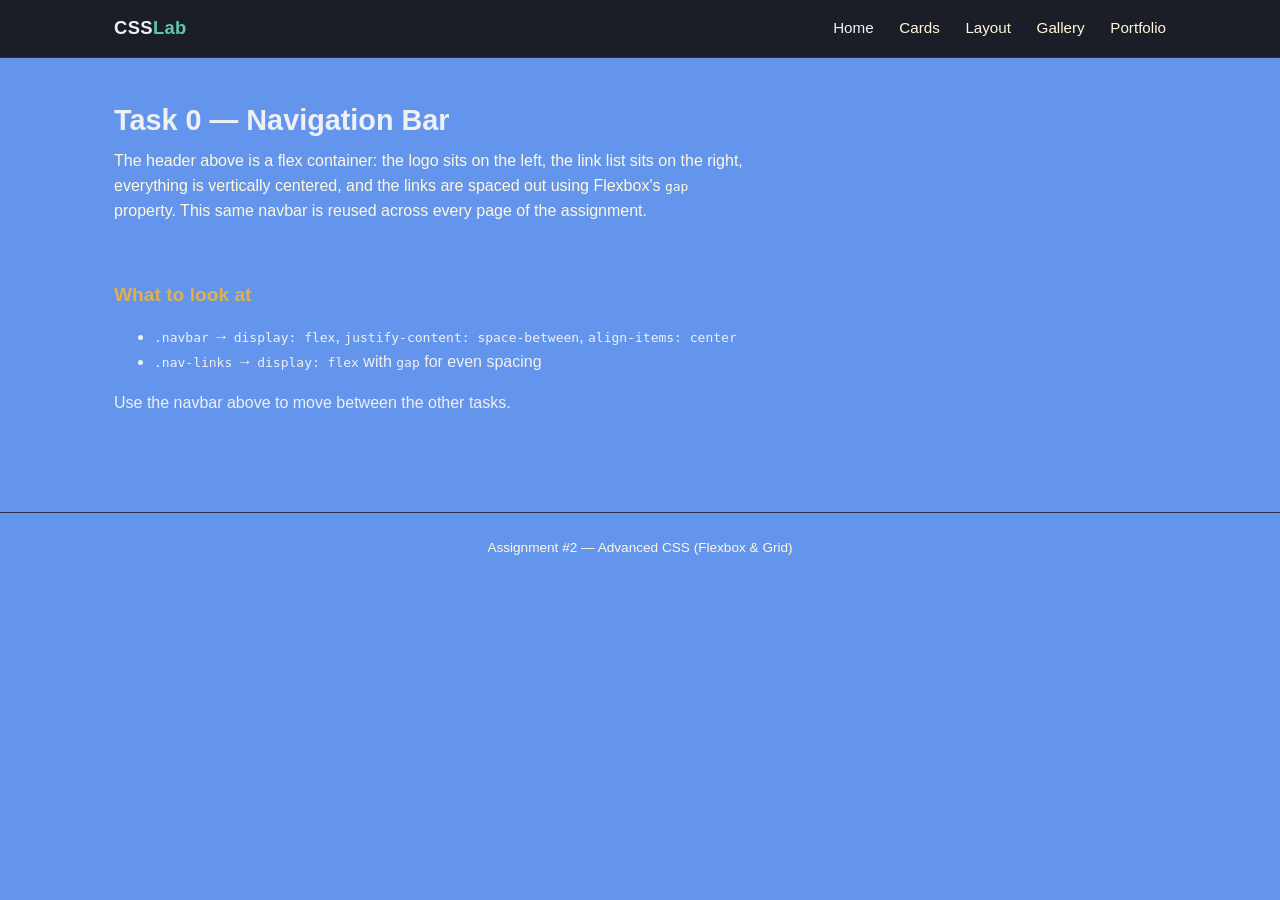
<file: index.html>
<!DOCTYPE html>
<html lang="en">
<head>
  <meta charset="UTF-8">
  <meta name="viewport" content="width=device-width, initial-scale=1.0">
  <title>Task 0 — Navbar | Assignment 2</title>
  <link rel="stylesheet" href="style.css">
</head>
<body>

  <header class="site-header">
    <nav class="navbar">
      <div class="logo">CSS<span>Lab</span></div>
      <ul class="nav-links">
        <li><a href="index.html" class="active">Home</a></li>
        <li><a href="task1.html">Cards</a></li>
        <li><a href="task2.html">Layout</a></li>
        <li><a href="task3.html">Gallery</a></li>
        <li><a href="task4.html">Portfolio</a></li>
      </ul>
    </nav>
  </header>

  <main class="wrap">
    <div class="page-intro">
      <h1>Task 0 — Navigation Bar</h1>
      <p>
        The header above is a flex container: the logo sits on the left,
        the link list sits on the right, everything is vertically centered,
        and the links are spaced out using Flexbox's <code>gap</code> property.
        This same navbar is reused across every page of the assignment.
      </p>
    </div>

    <section class="task">
      <h2>What to look at</h2>
      <ul>
        <li><code>.navbar</code> → <code>display: flex</code>, <code>justify-content: space-between</code>, <code>align-items: center</code></li>
        <li><code>.nav-links</code> → <code>display: flex</code> with <code>gap</code> for even spacing</li>
      </ul>
      <p>Use the navbar above to move between the other tasks.</p>
    </section>
  </main>

  <footer class="site-footer">
    <div class="wrap">Assignment #2 — Advanced CSS (Flexbox &amp; Grid)</div>
  </footer>

</body>
</html>
</file>
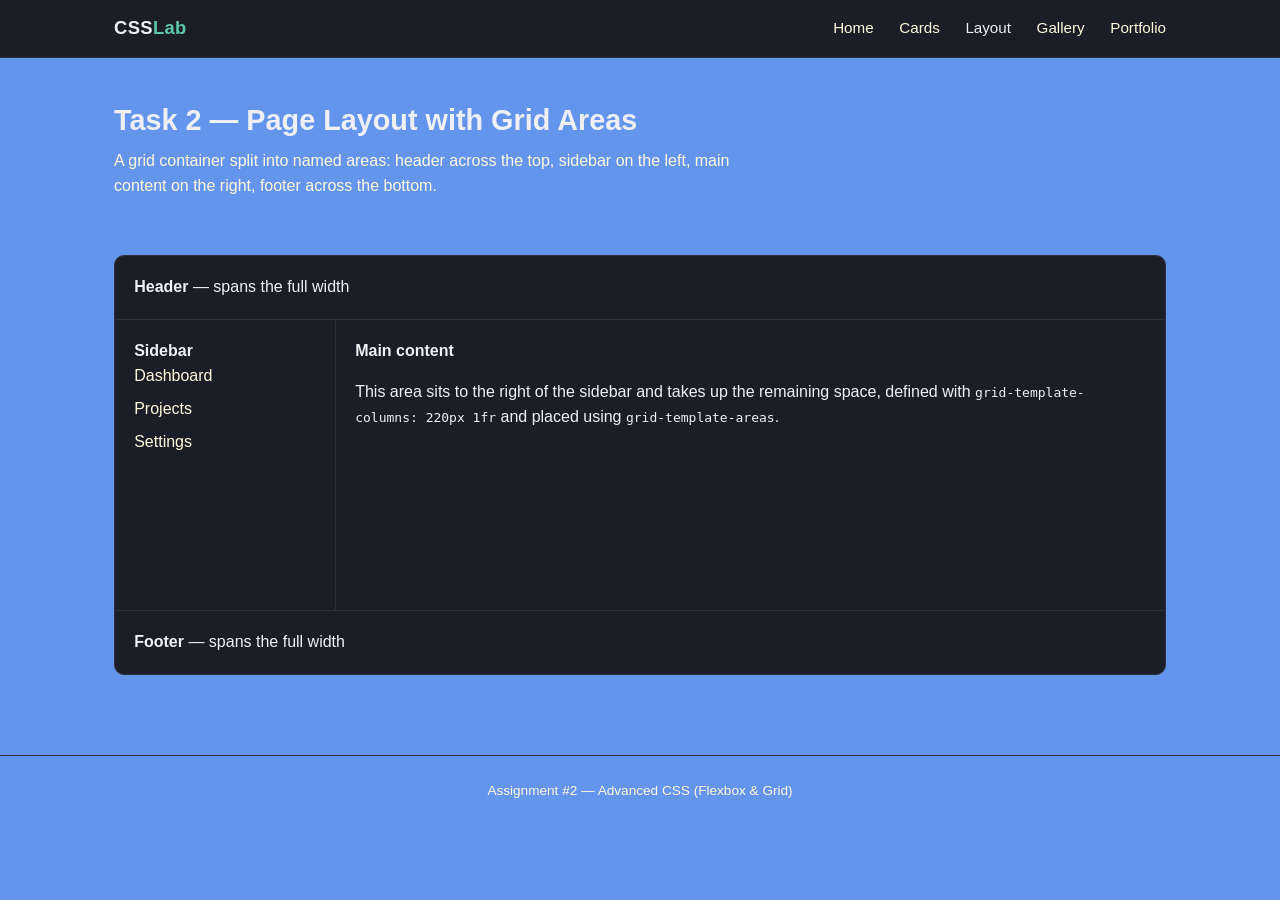
<file: task2.html>
<!DOCTYPE html>
<html lang="en">
<head>
  <meta charset="UTF-8">
  <meta name="viewport" content="width=device-width, initial-scale=1.0">
  <title>Task 2 — Page Layout with Grid Areas | Assignment 2</title>
  <link rel="stylesheet" href="style.css">
</head>
<body>

  <header class="site-header">
    <nav class="navbar">
      <div class="logo">CSS<span>Lab</span></div>
      <ul class="nav-links">
        <li><a href="index.html">Home</a></li>
        <li><a href="task1.html">Cards</a></li>
        <li><a href="task2.html" class="active">Layout</a></li>
        <li><a href="task3.html">Gallery</a></li>
        <li><a href="task4.html">Portfolio</a></li>
      </ul>
    </nav>
  </header>

  <main class="wrap">
    <div class="page-intro">
      <h1>Task 2 — Page Layout with Grid Areas</h1>
      <p>
        A grid container split into named areas: header across the top,
        sidebar on the left, main content on the right, footer across the bottom.
      </p>
    </div>

    <section class="task">
      <div class="grid-layout">
        <div class="g-header"><strong>Header</strong> — spans the full width</div>
        <div class="g-sidebar">
          <strong>Sidebar</strong>
          <ul>
            <li><a href="#">Dashboard</a></li>
            <li><a href="#">Projects</a></li>
            <li><a href="#">Settings</a></li>
          </ul>
        </div>
        <div class="g-main">
          <strong>Main content</strong>
          <p>This area sits to the right of the sidebar and takes up the remaining space, defined with <code>grid-template-columns: 220px 1fr</code> and placed using <code>grid-template-areas</code>.</p>
        </div>
        <div class="g-footer"><strong>Footer</strong> — spans the full width</div>
      </div>
    </section>
  </main>

  <footer class="site-footer">
    <div class="wrap">Assignment #2 — Advanced CSS (Flexbox &amp; Grid)</div>
  </footer>

</body>
</html>
</file>
<file: style.css>
:root {
  --bg: #6495ED;
  --surface: #1b1e27;
  --surface-2: #232733;
  --text: #eef0f4;
  --muted: #FFF8DC;
  --accent: #5ec9a8;
  --accent-2: #e2b04a;
  --border: #2c303c;
  --radius: 10px;
  --gap: 1.25rem;
  --maxw: 1100px;
}

* {
  box-sizing: border-box;
}

html, body {
  margin: 0;
  padding: 0;
}

body {
  background: var(--bg);
  color: var(--text);
  font-family: "Segoe UI", Roboto, Helvetica, Arial, sans-serif;
  line-height: 1.55;
}

img {
  max-width: 100%;
  display: block;
}

a {
  color: var(--accent);
  text-decoration: none;
}

.wrap {
  max-width: var(--maxw);
  margin: 0 auto;
  padding: 0 1.5rem;
}


.site-header {
  background: var(--surface);
  border-bottom: 1px solid var(--border);
  position: sticky;
  top: 0;
  z-index: 10;
}

.navbar {
  display: flex;           
  align-items: center;      
  justify-content: space-between; 
  max-width: var(--maxw);
  margin: 0 auto;
  padding: 0.9rem 1.5rem;
}

.navbar .logo {
  font-weight: 700;
  font-size: 1.15rem;
  color: var(--text);
  letter-spacing: 0.02em;
}

.navbar .logo span {
  color: var(--accent);
}

.nav-links {
  display: flex;             
  align-items: center;
  gap: 1.6rem;                
  list-style: none;
  margin: 0;
  padding: 0;
}

.nav-links a {
  color: var(--muted);
  font-size: 0.95rem;
  transition: color 0.15s ease;
}

.nav-links a:hover,
.nav-links a.active {
  color: var(--text);
}

/* ---------- Page header / intro blocks ---------- */

.page-intro {
  padding: 2.5rem 0 1.5rem;
}

.page-intro h1 {
  margin: 0 0 0.4rem;
  font-size: 1.8rem;
}

.page-intro p {
  color: var(--muted);
  margin: 0;
  max-width: 640px;
}

section.task {
  padding: 2rem 0 3rem;
}

section.task h2 {
  font-size: 1.2rem;
  margin: 0 0 1rem;
  color: var(--accent-2);
}


.card-row {
  display: flex;            
  gap: var(--gap);          
  align-items: stretch;     
  flex-wrap: wrap;
}

.card {
  flex: 1 1 260px;          
  background: var(--surface);
  border: 1px solid var(--border);
  border-radius: var(--radius);
  overflow: hidden;
  display: flex;
  flex-direction: column;   
  transition: transform 0.15s ease, box-shadow 0.15s ease;
}

.card:hover {
  transform: translateY(-6px);
  box-shadow: 0 12px 24px rgba(0, 0, 0, 0.35);
}

.card img {
  width: 100%;
  height: 160px;
  object-fit: cover;
}

.card-body {
  display: flex;
  flex-direction: column;
  gap: 0.6rem;
  padding: 1rem;
  flex: 1;                 
}

.card-body h3 {
  margin: 0;
  font-size: 1.05rem;
}

.card-body p {
  margin: 0;
  color: var(--muted);
  font-size: 0.9rem;
  flex: 1;
}

.btn {
  align-self: flex-start;
  background: var(--accent);
  color: #0d1210;
  border: none;
  padding: 0.55rem 1rem;
  border-radius: 6px;
  font-size: 0.85rem;
  font-weight: 600;
  cursor: pointer;
}

.btn:hover {
  background: var(--accent-2);
}


.grid-layout {
  display: grid;
  grid-template-columns: 220px 1fr;
  grid-template-rows: auto 1fr auto;
  grid-template-areas:
    "header  header"
    "sidebar main"
    "footer  footer";
  gap: 1px;
  background: var(--border);
  border: 1px solid var(--border);
  border-radius: var(--radius);
  overflow: hidden;
  min-height: 420px;
}

.grid-layout > * {
  background: var(--surface);
  padding: 1.2rem;
}

.grid-layout .g-header  { grid-area: header; }
.grid-layout .g-sidebar { grid-area: sidebar; }
.grid-layout .g-main    { grid-area: main; }
.grid-layout .g-footer  { grid-area: footer; }

.g-sidebar ul {
  list-style: none;
  padding: 0;
  margin: 0;
  display: flex;
  flex-direction: column;
  gap: 0.5rem;
}

.g-sidebar a {
  color: var(--muted);
}

@media (max-width: 640px) {
  .grid-layout {
    grid-template-columns: 1fr;
    grid-template-areas:
      "header"
      "sidebar"
      "main"
      "footer";
  }
}


.gallery {
  display: grid;
  grid-template-columns: repeat(3, 1fr); 
  grid-auto-rows: 180px;                 
  gap: var(--gap);
}

.gallery-item {
  position: relative;
  border-radius: var(--radius);
  overflow: hidden;
}

.gallery-item img {
  width: 100%;
  height: 100%;
  object-fit: cover;
}

.gallery-item .caption {
  position: absolute;
  inset: 0;
  background: rgba(10, 12, 16, 0.72);
  color: var(--text);
  display: flex;
  align-items: center;
  justify-content: center;
  text-align: center;
  padding: 0.75rem;
  font-size: 0.9rem;
  opacity: 0;
  transition: opacity 0.2s ease;
}

.gallery-item:hover .caption {
  opacity: 1;
}

@media (max-width: 700px) {
  .gallery {
    grid-template-columns: repeat(2, 1fr);
  }
}

/* Flexbox + Grid */

.portfolio-main {
  display: grid;
  grid-template-columns: 2fr 1fr;   
  gap: var(--gap);
  align-items: start;
}

.projects {
  display: flex;
  flex-direction: column;
  gap: var(--gap);
}

.project-card {
  display: flex;             
  gap: 1rem;
  background: var(--surface);
  border: 1px solid var(--border);
  border-radius: var(--radius);
  padding: 1rem;
  align-items: center;
}

.project-card img {
  width: 110px;
  height: 90px;
  object-fit: cover;
  border-radius: 6px;
  flex-shrink: 0;
}

.project-info {
  display: flex;
  flex-direction: column;
  gap: 0.4rem;
  flex: 1;
}

.project-info h3 {
  margin: 0;
  font-size: 1rem;
}

.project-info p {
  margin: 0;
  color: var(--muted);
  font-size: 0.88rem;
}

.sidebar-box {
  background: var(--surface);
  border: 1px solid var(--border);
  border-radius: var(--radius);
  padding: 1.2rem;
  display: flex;
  flex-direction: column;
  gap: 0.8rem;
}

.sidebar-box h3 {
  margin: 0;
  font-size: 1rem;
  color: var(--accent-2);
}

.skill-tags {
  display: flex;
  flex-wrap: wrap;
  gap: 0.5rem;
}

.skill-tags span {
  background: var(--surface-2);
  border: 1px solid var(--border);
  border-radius: 999px;
  padding: 0.25rem 0.7rem;
  font-size: 0.8rem;
  color: var(--muted);
}

@media (max-width: 700px) {
  .portfolio-main {
    grid-template-columns: 1fr;
  }
}

.site-footer {
  border-top: 1px solid var(--border);
  color: var(--muted);
  text-align: center;
  padding: 1.5rem 0;
  margin-top: 2rem;
  font-size: 0.85rem;
}
</file>
